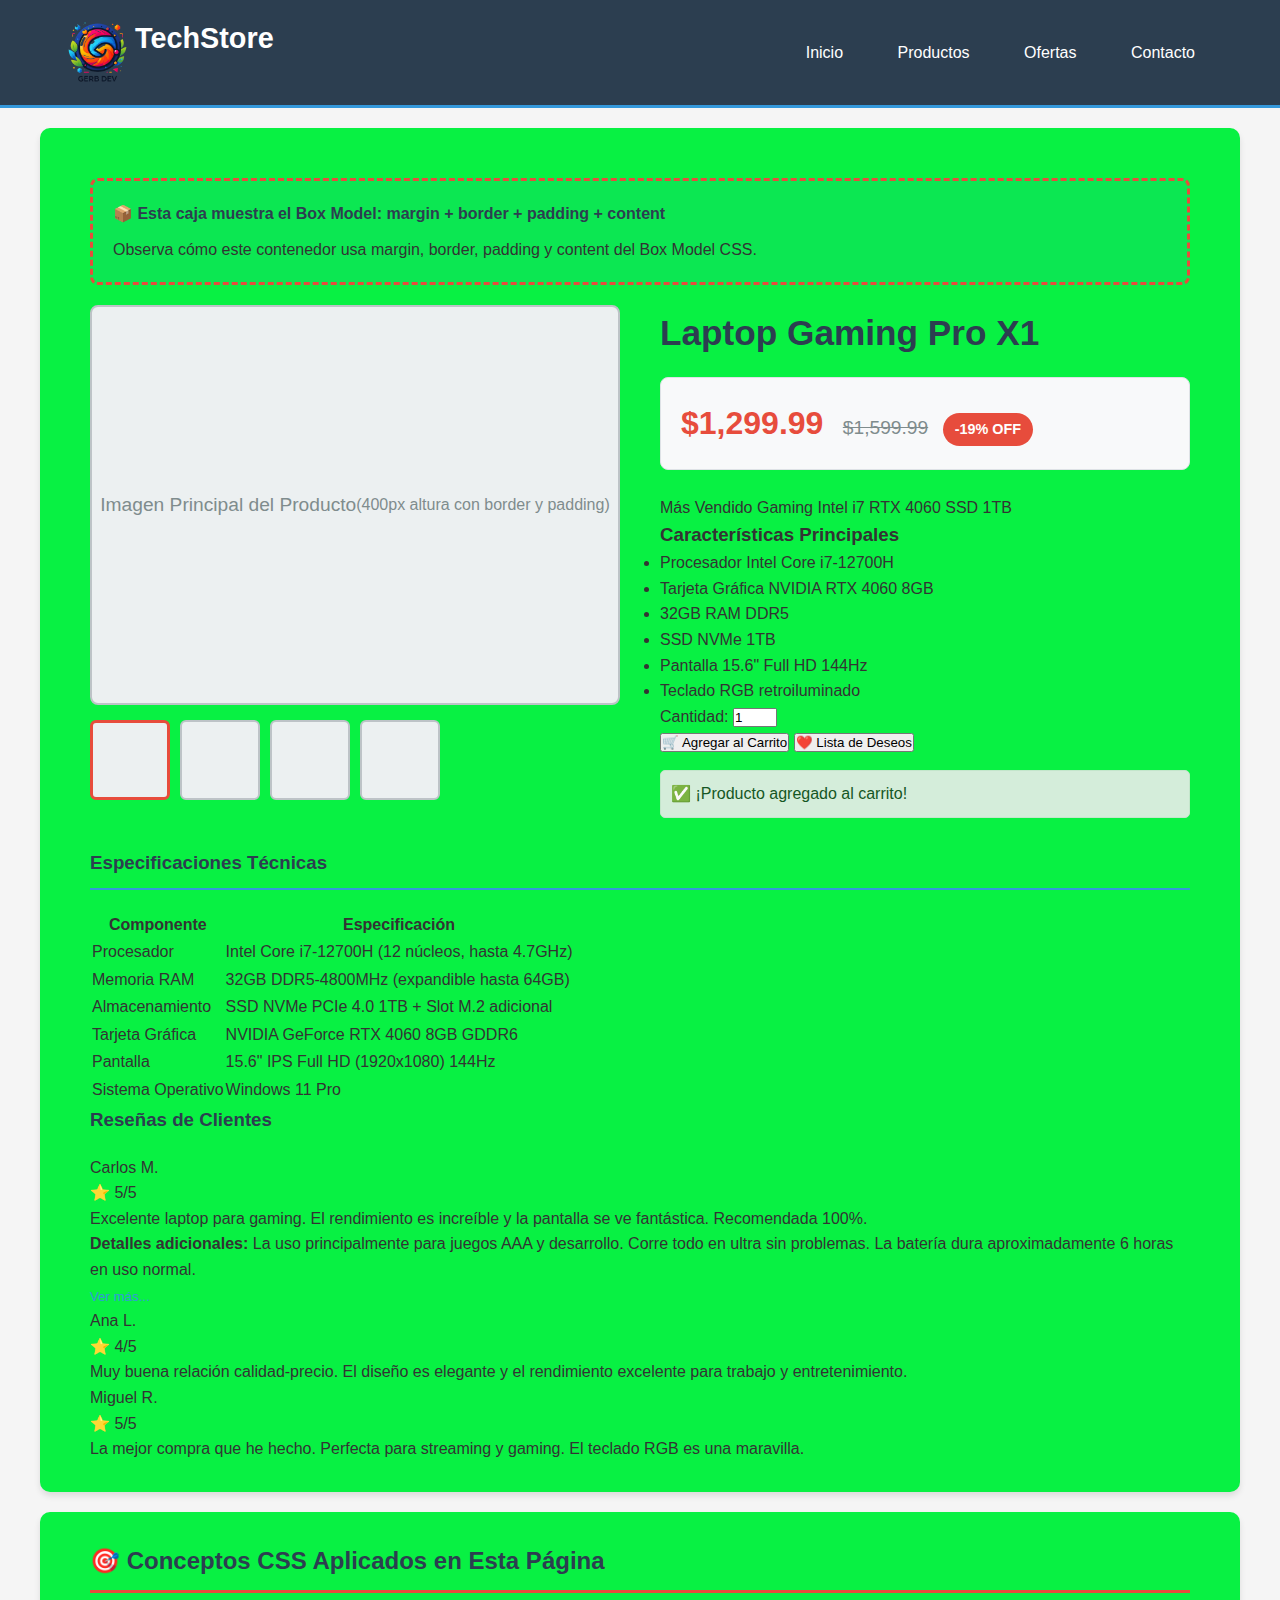
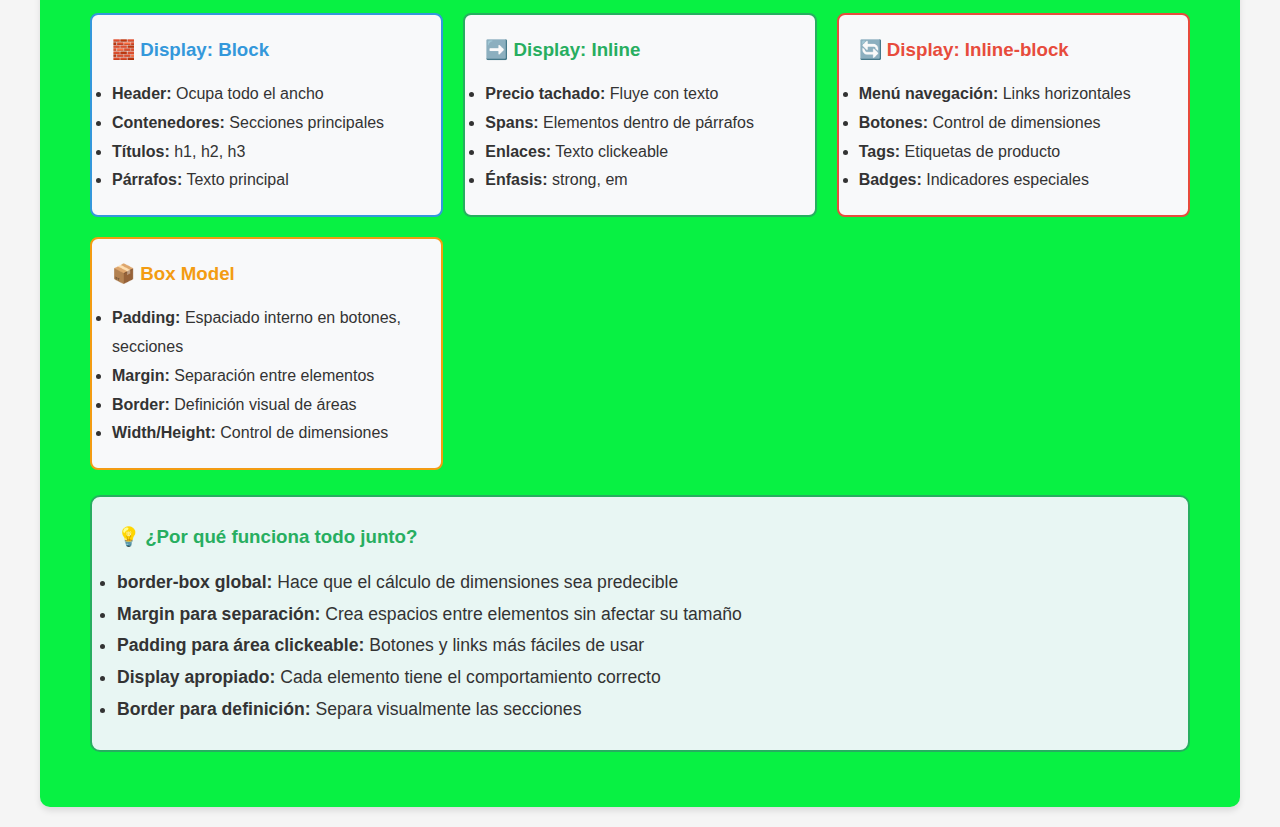
<file: producto.html>
<!DOCTYPE html>
<html lang="en">

<head>
    <meta charset="UTF-8">
    <meta name="viewport" content="width=device-width, initial-scale=1.0">
    <title>Document</title>
    <link rel="stylesheet" href="css/estilos.css">
</head>

<body>
    <!-- 🏗️ HEADER CON NAV INLINE-BLOCK -->
    <header class="header">
        <div class="header-content">
            <div class="logo">
                <img src="imagenes/gerbdevSinfondo.png" alt="">
                TechStore

            </div>
            <nav class="nav">
                <a href="index.html" class="nav-item">Inicio</a>
                <a href="producto.html" class="nav-item">Productos</a>
                <a href="#" class="nav-item">Ofertas</a>
                <a href="#" class="nav-item">Contacto</a>
            </nav>
        </div>
    </header>
    <!-- 📦 CONTENEDOR PRINCIPAL -->
    <div class="container">
        <!-- 🛍️ SECCIÓN DEL PRODUCTO -->
        <section class="product-section">
            <!-- 🎯 DEMO DEL BOX MODEL VISIBLE -->
            <div class="box-model-demo">
                Observa cómo este contenedor usa margin, border, padding y content del Box Model CSS.
            </div>
            <div class="product-grid">
                <!-- 🖼️ GALERÍA DE IMÁGENES -->
                <div class="image-gallery">
                    <div class="main-image">
                        Imagen Principal del Producto<br>
                        <small>(400px altura con border y padding)</small>
                    </div>
                    <div class="thumbnails">
                        <div class="thumbnail active"></div>
                        <div class="thumbnail"></div>
                        <div class="thumbnail"></div>
                        <div class="thumbnail"></div>
                    </div>
                </div>
                <!-- 📝 INFORMACIÓN DEL PRODUCTO -->
                <div class="product-info">
                    <h1 class="product-title">Laptop Gaming Pro X1</h1>
                    <div class="price-section">
                        <span class="current-price">$1,299.99</span>
                        <span class="original-price">$1,599.99</span>
                        <span class="discount-badge">-19% OFF</span>
                    </div>
                    <!-- 🏷️ TAGS CON INLINE-BLOCK -->
                    <div class="product-tags">
                        <span class="tag featured">Más Vendido</span>
                        <span class="tag">Gaming</span>
                        <span class="tag">Intel i7</span>
                        <span class="tag">RTX 4060</span>
                        <span class="tag">SSD 1TB</span>
                    </div>
                    <!-- ⭐ CARACTERÍSTICAS -->
                    <div class="features">
                        <h3>Características Principales</h3>
                        <ul class="feature-list">
                            <li class="feature-item">Procesador Intel Core i7-12700H</li>
                            <li class="feature-item">Tarjeta Gráfica NVIDIA RTX 4060 8GB</li>
                            <li class="feature-item">32GB RAM DDR5</li>
                            <li class="feature-item">SSD NVMe 1TB</li>
                            <li class="feature-item">Pantalla 15.6" Full HD 144Hz</li>
                            <li class="feature-item">Teclado RGB retroiluminado</li>
                        </ul>
                    </div>
                    <!-- 🛒 SECCIÓN DE COMPRA -->
                    <div class="purchase-section">
                        <div class="quantity-selector">
                            <label for="quantity">Cantidad:</label>
                            <input type="number" id="quantity" class="quantity-input" value="1" min="1" max="5">
                        </div>

                        <button class="btn btn-primary" onclick="addToCart()">
                            🛒 Agregar al Carrito
                        </button>
                        <button class="btn btn-secondary" onclick="addToWishlist()">
                            ❤️ Lista de Deseos
                        </button>

                        <div id="cart-message" class="hidden"
                            style="margin-top: 15px; padding: 10px; background: #d4edda; border: 1px solid #c3e6cb; border-radius: 5px; color: #155724;">
                            ✅ ¡Producto agregado al carrito!
                        </div>
                    </div>
                </div>
            </div>
            <!-- 📊 ESPECIFICACIONES TÉCNICAS -->
            <h3 style="margin: 30px 0 20px 0; color: #2c3e50; border-bottom: 2px solid #3498db; padding-bottom: 10px;">
                Especificaciones Técnicas
            </h3>
            <table class="specs-table">
                <tr>
                    <th>Componente</th>
                    <th>Especificación</th>
                </tr>
                <tr>
                    <td>Procesador</td>
                    <td>Intel Core i7-12700H (12 núcleos, hasta 4.7GHz)</td>
                </tr>
                <tr>
                    <td>Memoria RAM</td>
                    <td>32GB DDR5-4800MHz (expandible hasta 64GB)</td>
                </tr>
                <tr>
                    <td>Almacenamiento</td>
                    <td>SSD NVMe PCIe 4.0 1TB + Slot M.2 adicional</td>
                </tr>
                <tr>
                    <td>Tarjeta Gráfica</td>
                    <td>NVIDIA GeForce RTX 4060 8GB GDDR6</td>
                </tr>
                <tr>
                    <td>Pantalla</td>
                    <td>15.6" IPS Full HD (1920x1080) 144Hz</td>
                </tr>
                <tr>
                    <td>Sistema Operativo</td>
                    <td>Windows 11 Pro</td>
                </tr>
            </table>
            <!-- 💬 SECCIÓN DE RESEÑAS -->
            <div class="reviews-section">
                <h3 style="margin-bottom: 20px; color: #2c3e50;">Reseñas de Clientes</h3>
                <div class="review-item">
                    <div class="reviewer-name">Carlos M.</div>
                    <div class="review-rating">⭐ 5/5</div>
                    <p>Excelente laptop para gaming. El rendimiento es increíble y la pantalla se ve fantástica.
                        Recomendada 100%.</p>

                    <div class="show-more-content" id="review-1-more">
                        <strong>Detalles adicionales:</strong> La uso principalmente para juegos AAA y desarrollo. Corre
                        todo en ultra sin problemas. La batería dura aproximadamente 6 horas en uso normal.
                    </div>
                    <button onclick="toggleMore('review-1-more')"
                        style="background: none; border: none; color: #3498db; cursor: pointer; margin-top: 5px;">
                        Ver más...
                    </button>
                </div>
                <div class="review-item">
                    <div class="reviewer-name">Ana L.</div>
                    <div class="review-rating">⭐ 4/5</div>
                    <p>Muy buena relación calidad-precio. El diseño es elegante y el rendimiento excelente para trabajo
                        y entretenimiento.</p>
                </div>
                <div class="review-item">
                    <div class="reviewer-name">Miguel R.</div>
                    <div class="review-rating">⭐ 5/5</div>
                    <p>La mejor compra que he hecho. Perfecta para streaming y gaming. El teclado RGB es una maravilla.
                    </p>
                </div>
            </div>
        </section>
    </div>
    <!-- 📱 SECCIÓN DE INFORMACIÓN EDUCATIVA -->
    <div class="container" style="margin-top: 20px;">
        <div class="product-section">
            <h2 style="color: #2c3e50; margin-bottom: 20px; border-bottom: 3px solid #e74c3c; padding-bottom: 10px;">
                🎯 Conceptos CSS Aplicados en Esta Página
            </h2>

            <div
                style="display: grid; grid-template-columns: repeat(auto-fit, minmax(300px, 1fr)); gap: 20px; margin: 20px 0;">

                <div style="background: #f8f9fa; padding: 20px; border: 2px solid #3498db; border-radius: 8px;">
                    <h3 style="color: #3498db; margin-bottom: 15px;">🧱 Display: Block</h3>
                    <ul style="line-height: 1.8;">
                        <li><strong>Header:</strong> Ocupa todo el ancho</li>
                        <li><strong>Contenedores:</strong> Secciones principales</li>
                        <li><strong>Títulos:</strong> h1, h2, h3</li>
                        <li><strong>Párrafos:</strong> Texto principal</li>
                    </ul>
                </div>

                <div style="background: #f8f9fa; padding: 20px; border: 2px solid #27ae60; border-radius: 8px;">
                    <h3 style="color: #27ae60; margin-bottom: 15px;">➡️ Display: Inline</h3>
                    <ul style="line-height: 1.8;">
                        <li><strong>Precio tachado:</strong> Fluye con texto</li>
                        <li><strong>Spans:</strong> Elementos dentro de párrafos</li>
                        <li><strong>Enlaces:</strong> Texto clickeable</li>
                        <li><strong>Énfasis:</strong> strong, em</li>
                    </ul>
                </div>

                <div style="background: #f8f9fa; padding: 20px; border: 2px solid #e74c3c; border-radius: 8px;">
                    <h3 style="color: #e74c3c; margin-bottom: 15px;">🔄 Display: Inline-block</h3>
                    <ul style="line-height: 1.8;">
                        <li><strong>Menú navegación:</strong> Links horizontales</li>
                        <li><strong>Botones:</strong> Control de dimensiones</li>
                        <li><strong>Tags:</strong> Etiquetas de producto</li>
                        <li><strong>Badges:</strong> Indicadores especiales</li>
                    </ul>
                </div>

                <div style="background: #f8f9fa; padding: 20px; border: 2px solid #f39c12; border-radius: 8px;">
                    <h3 style="color: #f39c12; margin-bottom: 15px;">📦 Box Model</h3>
                    <ul style="line-height: 1.8;">
                        <li><strong>Padding:</strong> Espaciado interno en botones, secciones</li>
                        <li><strong>Margin:</strong> Separación entre elementos</li>
                        <li><strong>Border:</strong> Definición visual de áreas</li>
                        <li><strong>Width/Height:</strong> Control de dimensiones</li>
                    </ul>
                </div>

            </div>

            <div
                style="background: #e8f6f3; border: 2px solid #27ae60; border-radius: 10px; padding: 25px; margin: 25px 0;">
                <h3 style="color: #27ae60; margin-bottom: 15px;">💡 ¿Por qué funciona todo junto?</h3>
                <ul style="line-height: 1.8; font-size: 1.1em;">
                    <li><strong>border-box global:</strong> Hace que el cálculo de dimensiones sea predecible</li>
                    <li><strong>Margin para separación:</strong> Crea espacios entre elementos sin afectar su tamaño
                    </li>
                    <li><strong>Padding para área clickeable:</strong> Botones y links más fáciles de usar</li>
                    <li><strong>Display apropiado:</strong> Cada elemento tiene el comportamiento correcto</li>
                    <li><strong>Border para definición:</strong> Separa visualmente las secciones</li>
                </ul>
            </div>

        </div>
    </div>
</body>

</html>
</file>
<file: css/estilos.css>
/* 🎯 RESET Y BOX-SIZING GLOBAL */
* {
    margin: 0;
    padding: 0;
    box-sizing: border-box;
    /* ✅ APLICANDO BORDER-BOX GLOBAL */
}

body {
    font-family: 'Segoe UI', Tahoma, Geneva, Verdana, sans-serif;
    line-height: 1.6;
    color: #333;
    background-color: #f5f5f5;
}

/* 🏗️ HEADER - DISPLAY BLOCK Y BOX MODEL */
.header {
    background: #2c3e50;
    color: white;
    padding: 15px 0;
    /* ✅ PADDING PARA ESPACIADO INTERNO */
    border-bottom: 3px solid #3498db;

    /* ✅ BORDER PARA SEPARACIÓN */
    /* display: block; ← Por defecto en elementos de bloque */
    .header-content {
        max-width: 1200px;
        margin: 0 auto;
        /* ✅ MARGIN AUTO PARA CENTRAR */
        padding: 0 20px;
        /* ✅ PADDING LATERAL */
        display: flex;
        justify-content: space-between;
        align-items: center;

        .logo {
            font-size: 1.8em;
            font-weight: bold;
            width: 75px;
            height: 75px;
            display: flex;

            /* display: block; ← Por defecto */
            img {
                width: 100%;
                height: 100%;
            }
        }

        /* 📱 NAVEGACIÓN - DISPLAY INLINE-BLOCK */
        .nav {

            /* display: block; ← Por defecto */
            .nav-item {
                display: inline-block;
                /* ✅ INLINE-BLOCK PARA MENÚ HORIZONTAL */
                padding: 10px 20px;
                /* ✅ PADDING PARA ÁREA CLICKEABLE */
                margin: 0 5px;
                /* ✅ MARGIN PARA SEPARACIÓN */
                color: white;
                text-decoration: none;
                border-radius: 5px;

                transition: background 0.3s;

                &:hover {
                    background: #866deb;
                    /* El padding y margin hacen el hover más cómodo */
                }
            }
        }
    }
}

.container {
    max-width: 1200px;
    margin: 20px auto;
    /* ✅ MARGIN PARA CENTRAR Y SEPARAR */
    padding: 0 20px;
    /* ✅ PADDING PARA ESPACIADO LATERAL */
    background: rgb(8, 241, 67);
    border-radius: 10px;
    box-shadow: 0 4px 6px rgba(0, 0, 0, 0.1);

    /* 🛍️ ÁREA DEL PRODUCTO - FLEXBOX CON BOX MODEL */
    .product-section {
        padding: 30px;

        /* ✅ PADDING INTERNO GENEROSO */
        /* display: block; ← Por defecto */
        /* 🎨 EFECTOS VISUALES QUE MUESTRAN EL BOX MODEL */
        .box-model-demo {
            margin: 20px 0;
            /* ✅ MARGIN PARA DEMOSTRACIÓN */
            padding: 20px;
            /* ✅ PADDING VISIBLE */
            border: 3px dashed #e74c3c;
            /* ✅ BORDER VISIBLE PARA ENSEÑAR */
            background: rgba(52, 152, 219, 0.1);
            border-radius: 8px;

            &::before {
                content: "📦 Esta caja muestra el Box Model: margin + border + padding + content";
                display: block;
                /* ✅ DISPLAY BLOCK PARA PSEUDO-ELEMENTO */
                font-weight: bold;
                color: #2c3e50;
                margin-bottom: 10px;
                /* ✅ MARGIN EN PSEUDO-ELEMENTO */
            }
        }
    }

    .product-grid {
        display: grid;
        grid-template-columns: 1fr 1fr;
        gap: 40px;
        /* Alternativa moderna a margin */
        margin-bottom: 30px;

        /* ✅ MARGIN PARA SEPARAR SECCIONES */
        /* 🖼️ GALERÍA DE IMÁGENES */
        .image-gallery {

            /* display: block; ← Por defecto */
            .main-image {
                width: 100%;
                /* ✅ WIDTH RESPONSIVE */
                height: 400px;
                background: #ecf0f1;
                border: 2px solid #bdc3c7;
                /* ✅ BORDER PARA DEFINIR LÍMITES */
                border-radius: 8px;
                margin-bottom: 15px;
                /* ✅ MARGIN PARA SEPARAR */
                display: flex;
                /* ✅ DISPLAY FLEX PARA CENTRAR CONTENIDO */
                align-items: center;
                justify-content: center;
                font-size: 1.2em;
                color: #7f8c8d;
            }

            .thumbnails {
                display: flex;
                gap: 10px;

                .thumbnail {
                    width: 80px;
                    /* ✅ WIDTH FIJO */
                    height: 80px;
                    /* ✅ HEIGHT FIJO */
                    background: #ecf0f1;
                    border: 2px solid #bdc3c7;
                    /* ✅ BORDER */
                    border-radius: 6px;
                    /* display: block; ← Por defecto para divs */
                    cursor: pointer;
                    transition: border-color 0.3s;

                    &:hover {
                        border-color: #3498db;
                    }
                }

                .active {
                    border-color: #e74c3c;
                    border-width: 3px;
                    /* ✅ CAMBIO DE BORDER-WIDTH */
                }
            }
        }

        /* 📝 INFO DEL PRODUCTO */
        .product-info {

            /* display: block; ← Por defecto */
            .product-title {
                font-size: 2.2em;
                color: #2c3e50;
                margin-bottom: 15px;
                /* ✅ MARGIN PARA SEPARAR */
                /* display: block; ← Por defecto para h1 */
            }

            .price-section {
                margin-bottom: 25px;
                /* ✅ MARGIN PARA SEPARAR */
                padding: 20px;
                /* ✅ PADDING PARA DESTACAR */
                background: #f8f9fa;
                border: 1px solid #dee2e6;
                /* ✅ BORDER SUTIL */
                border-radius: 8px;

                .current-price {
                    font-size: 2em;
                    color: #e74c3c;
                    font-weight: bold;
                    /* display: block; ← Por defecto para span en este contexto */
                }

                .original-price {
                    display: inline;
                    /* ✅ INLINE PARA FLUIR CON TEXTO */
                    font-size: 1.2em;
                    color: #7f8c8d;
                    text-decoration: line-through;
                    margin-left: 15px;
                    /* ✅ MARGIN PARA SEPARAR */
                }

                .discount-badge {
                    display: inline-block;
                    /* ✅ INLINE-BLOCK PARA CONTROL DE DIMENSIONES */
                    background: #e74c3c;
                    color: white;
                    padding: 5px 12px;
                    /* ✅ PADDING PARA ÁREA DEL BADGE */
                    border-radius: 20px;
                    font-size: 0.9em;
                    font-weight: bold;
                    margin-left: 10px;
                    /* ✅ MARGIN PARA SEPARAR */
                }
            }
        }
    }
}
</file>
